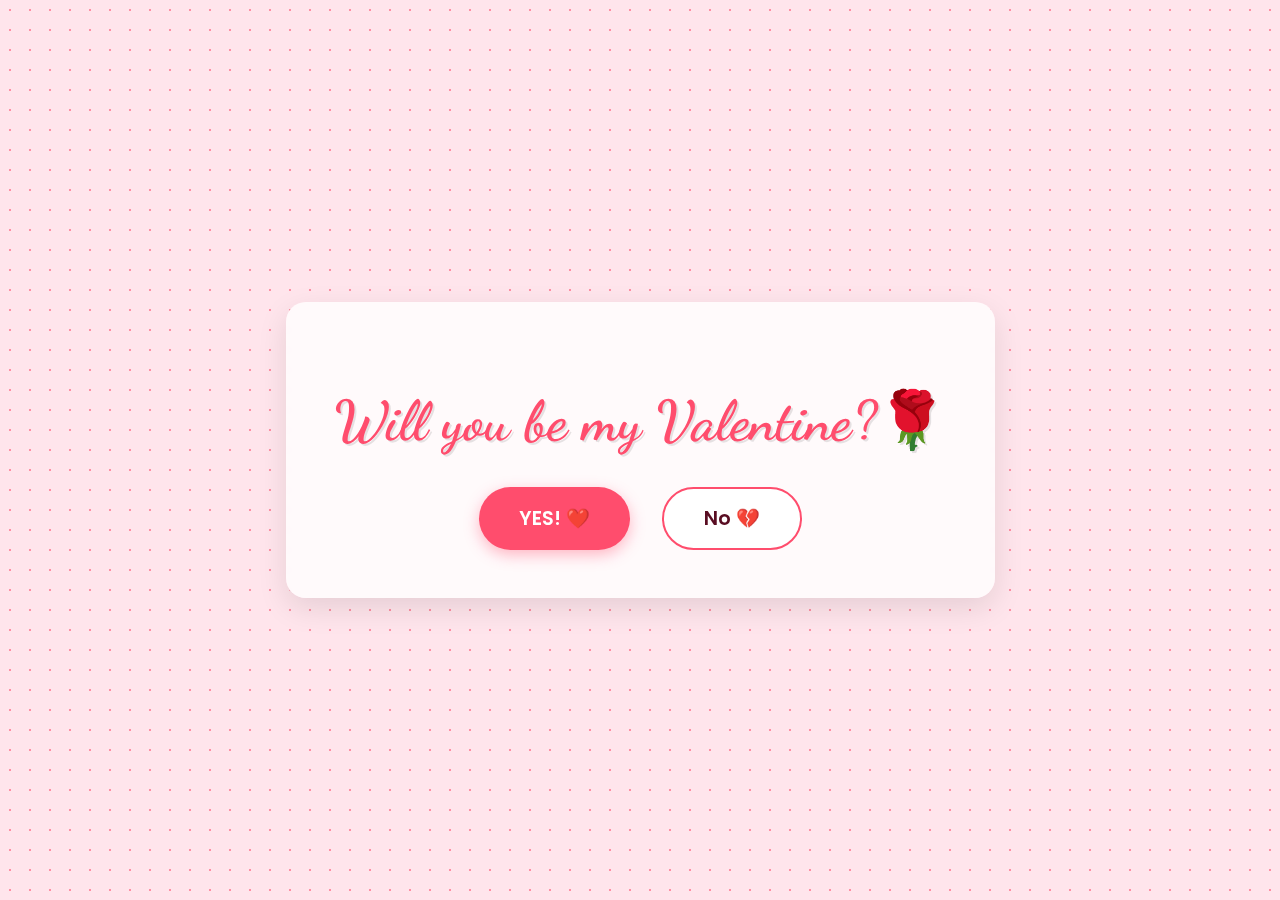
<file: index.html>
<!DOCTYPE html>
<html lang="en">

<head>
    <meta charset="UTF-8">
    <meta name="viewport" content="width=device-width, initial-scale=1.0">
    <title>Will You Be My Valentine?</title>
    <link rel="stylesheet" href="style.css">
    <link rel="preconnect" href="https://fonts.googleapis.com">
    <link rel="preconnect" href="https://fonts.gstatic.com" crossorigin>
    <link
        href="https://fonts.googleapis.com/css2?family=Dancing+Script:wght@700&family=Poppins:wght@400;600&display=swap"
        rel="stylesheet">
</head>

<body>
    <div class="container">
        <h1 class="title">Will you be my Valentine?🌹</h1>
        <div class="buttons">
            <button id="yesBtn" class="btn yes-btn">YES! ❤️</button>
            <button id="noBtn" class="btn no-btn">No 💔</button>
        </div>
    </div>
    <script src="script.js"></script>
</body>


</html>
</file>
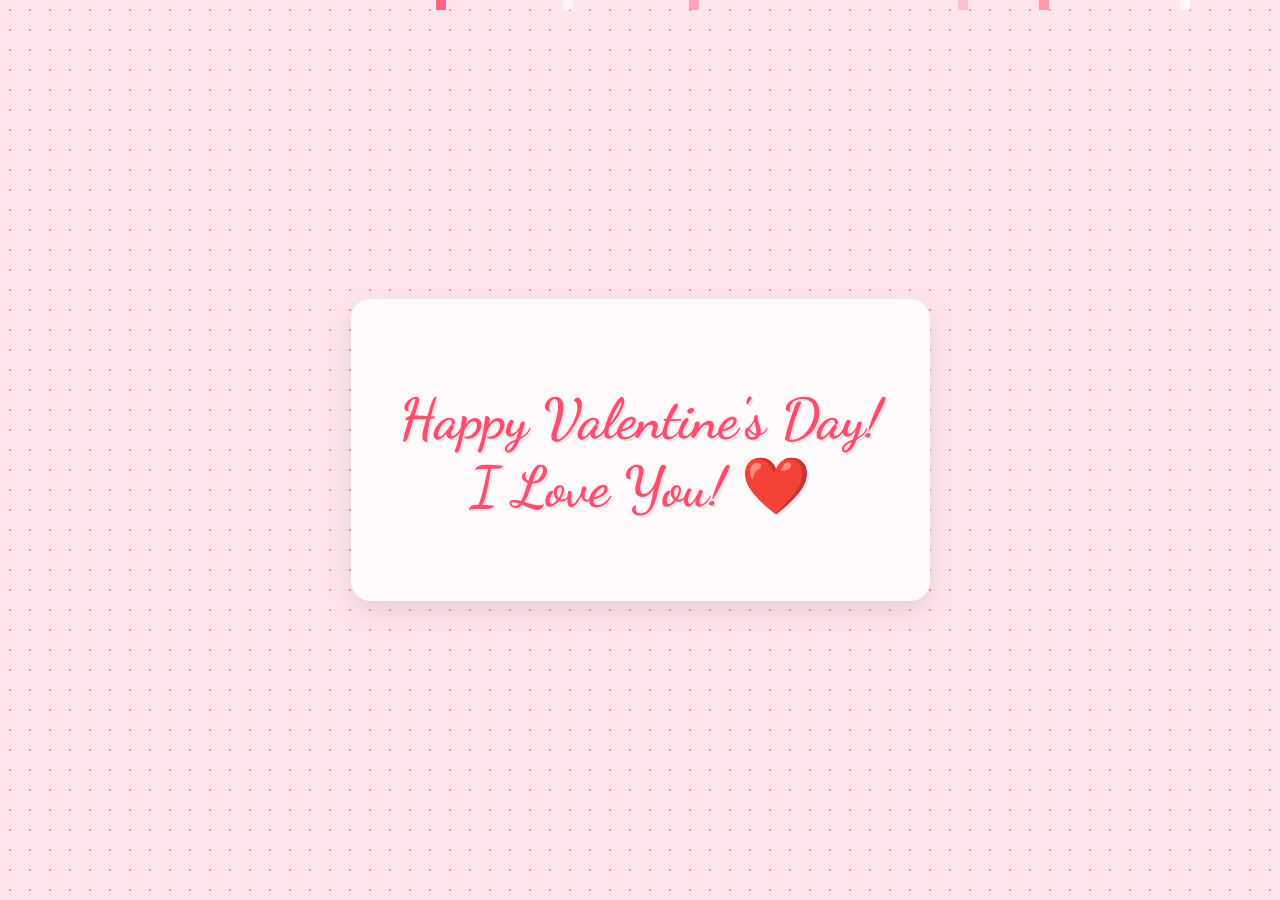
<file: success.html>
<!DOCTYPE html>
<html lang="en">

<head>
    <meta charset="UTF-8">
    <meta name="viewport" content="width=device-width, initial-scale=1.0">
    <title>Happy Valentine's Day!</title>
    <link rel="stylesheet" href="style.css">
    <link rel="preconnect" href="https://fonts.googleapis.com">
    <link rel="preconnect" href="https://fonts.gstatic.com" crossorigin>
    <link
        href="https://fonts.googleapis.com/css2?family=Dancing+Script:wght@700&family=Poppins:wght@400;600&display=swap"
        rel="stylesheet">
    <style>
        .confetti-container {
            position: fixed;
            top: 0;
            left: 0;
            width: 100%;
            height: 100%;
            pointer-events: none;
            overflow: hidden;
            z-index: 0;
        }

        .confetti {
            position: absolute;
            width: 10px;
            height: 10px;
            background-color: #f00;
            animation: fall linear forwards;
        }

        @keyframes fall {
            to {
                transform: translateY(100vh) rotate(720deg);
            }
        }
    </style>
</head>

<body>
    <div class="confetti-container" id="confetti-container"></div>
    <div class="container">
        <h1 class="title">Happy Valentine's Day! <br> I Love You! ❤️</h1>
    </div>

    <script>
        // Simple confetti script
        const confettiContainer = document.getElementById('confetti-container');
        const colors = ['#ff4d6d', '#ff8fa3', '#ffe5ec', '#fff', '#ffd700'];

        function createConfetti() {
            const confetti = document.createElement('div');
            confetti.classList.add('confetti');
            confetti.style.left = Math.random() * 100 + 'vw';
            confetti.style.backgroundColor = colors[Math.floor(Math.random() * colors.length)];
            confetti.style.animationDuration = Math.random() * 3 + 2 + 's';
            confetti.style.opacity = Math.random();
            confettiContainer.appendChild(confetti);

            setTimeout(() => {
                confetti.remove();
            }, 5000);
        }

        setInterval(createConfetti, 100);
    </script>
</body>

</html>
</file>
<file: style.css>
:root {
    --primary-color: #ff4d6d;
    --background-color: #ffe5ec;
    --text-color: #590d22;
    --button-shadow: rgba(255, 77, 109, 0.4);
}

body {
    margin: 0;
    padding: 0;
    font-family: 'Poppins', sans-serif;
    background-color: var(--background-color);
    background-image: radial-gradient(#ff8fa3 1px, transparent 1px);
    background-size: 20px 20px;
    height: 100vh;
    display: flex;
    justify-content: center;
    align-items: center;
    overflow: hidden;
}

.container {
    text-align: center;
    background: rgba(255, 255, 255, 0.8);
    padding: 3rem;
    border-radius: 20px;
    box-shadow: 0 10px 30px rgba(0, 0, 0, 0.1);
    backdrop-filter: blur(5px);
    max-width: 90%;
}

.title {
    font-family: 'Dancing Script', cursive;
    font-size: 3.5rem;
    color: var(--primary-color);
    margin-bottom: 2rem;
    text-shadow: 2px 2px 0px rgba(0, 0, 0, 0.1);
}

.gif-container {
    margin-bottom: 2rem;
}

.cute-gif {
    border-radius: 15px;
    max-width: 100%;
    height: auto;
    box-shadow: 0 5px 15px rgba(0, 0, 0, 0.1);
}

.buttons {
    display: flex;
    justify-content: center;
    gap: 2rem;
    position: relative;
    /* Ensure buttons container has area but doesn't trap the absolute no button */
    min-height: 60px;
}

.btn {
    padding: 15px 40px;
    font-size: 1.2rem;
    font-weight: 600;
    border: none;
    border-radius: 50px;
    cursor: pointer;
    transition: transform 0.2s, box-shadow 0.2s;
    font-family: 'Poppins', sans-serif;
}

.yes-btn {
    background-color: var(--primary-color);
    color: white;
    box-shadow: 0 5px 15px var(--button-shadow);
}

.yes-btn:hover {
    transform: scale(1.1);
    box-shadow: 0 8px 20px var(--button-shadow);
}

.no-btn {
    background-color: #fff;
    color: var(--text-color);
    border: 2px solid var(--primary-color);
    /* Initial static position in the flex container */
    position: relative;
    transition: all 0.5s ease;
}

/* Class to permit absolute positioning once moved */
.no-btn.moved {
    position: fixed;
    z-index: 1000;
}
</file>
